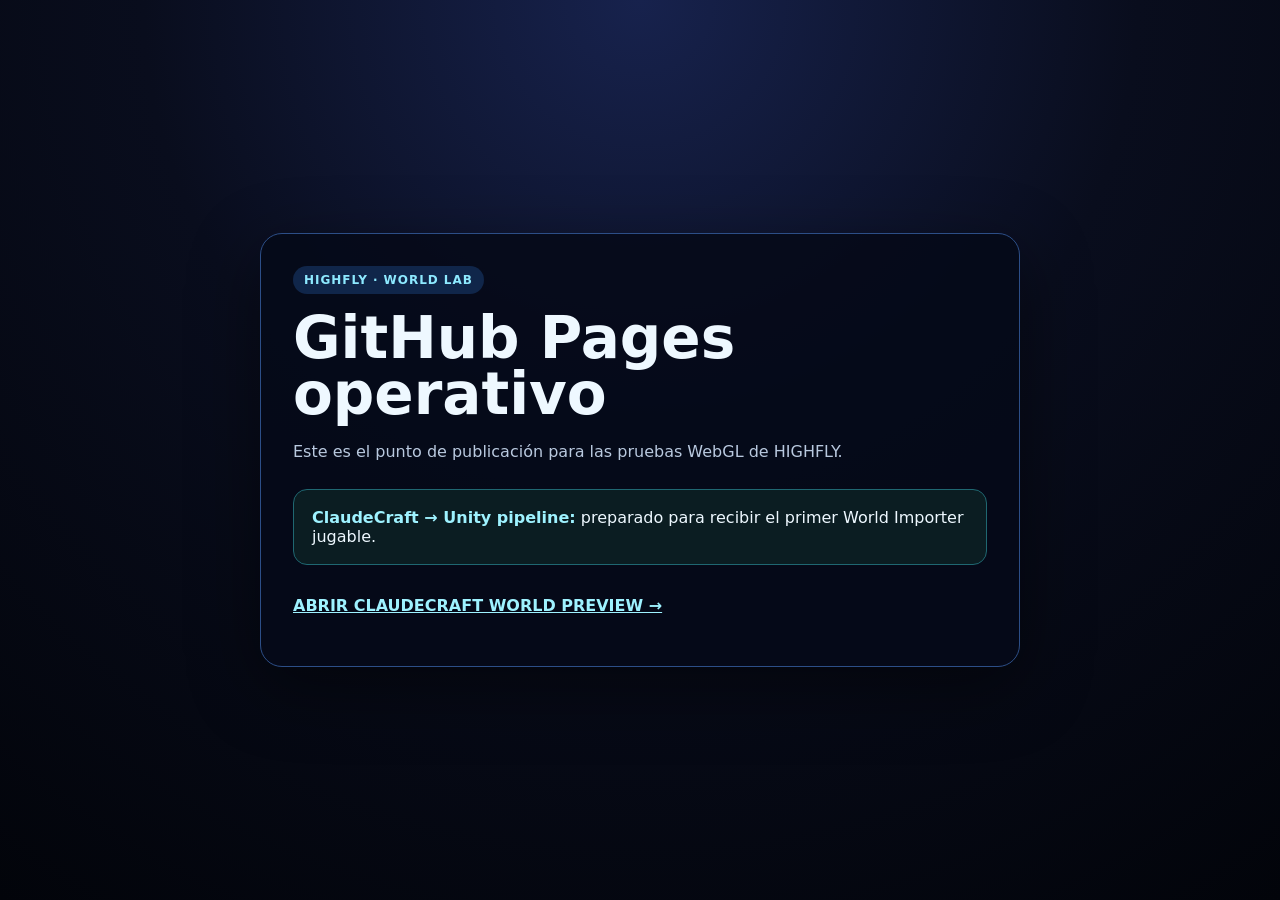
<file: site/index.html>
<!doctype html>
<html lang="es">
<head>
  <meta charset="utf-8" />
  <meta name="viewport" content="width=device-width,initial-scale=1,viewport-fit=cover" />
  <meta name="theme-color" content="#050914" />
  <title>HIGHFLY — World Lab</title>
  <style>
    :root{color-scheme:dark;font-family:Inter,system-ui,Segoe UI,Arial,sans-serif}
    *{box-sizing:border-box}
    body{margin:0;min-height:100vh;display:grid;place-items:center;background:radial-gradient(circle at top,#17224d 0,#090d1d 45%,#02040a 100%);color:#eef8ff}
    main{width:min(760px,92vw);padding:32px;border:1px solid #2c4e87;border-radius:22px;background:rgba(5,10,24,.88);box-shadow:0 20px 70px rgba(0,0,0,.45)}
    .tag{display:inline-block;padding:7px 11px;border-radius:999px;background:#10264a;color:#8de9ff;font-weight:700;font-size:12px;letter-spacing:.08em}
    h1{font-size:clamp(30px,7vw,58px);margin:16px 0 8px;line-height:.98}
    p{color:#b9c9df;line-height:1.6}
    .ok{margin-top:24px;padding:18px;border-radius:14px;background:#0b1d22;border:1px solid #1f6771}
    strong{color:#9ef2ff}
  </style>
</head>
<body>
  <main>
    <span class="tag">HIGHFLY · WORLD LAB</span>
    <h1>GitHub Pages operativo</h1>
    <p>Este es el punto de publicación para las pruebas WebGL de HIGHFLY.</p>
    <div class="ok"><strong>ClaudeCraft → Unity pipeline:</strong> preparado para recibir el primer World Importer jugable.</div>
    <p><a href="./world-lab/" style="display:inline-block;margin-top:12px;color:#9ef2ff;font-weight:800">ABRIR CLAUDECRAFT WORLD PREVIEW →</a></p>
  </main>
</body>
</html>
</file>
